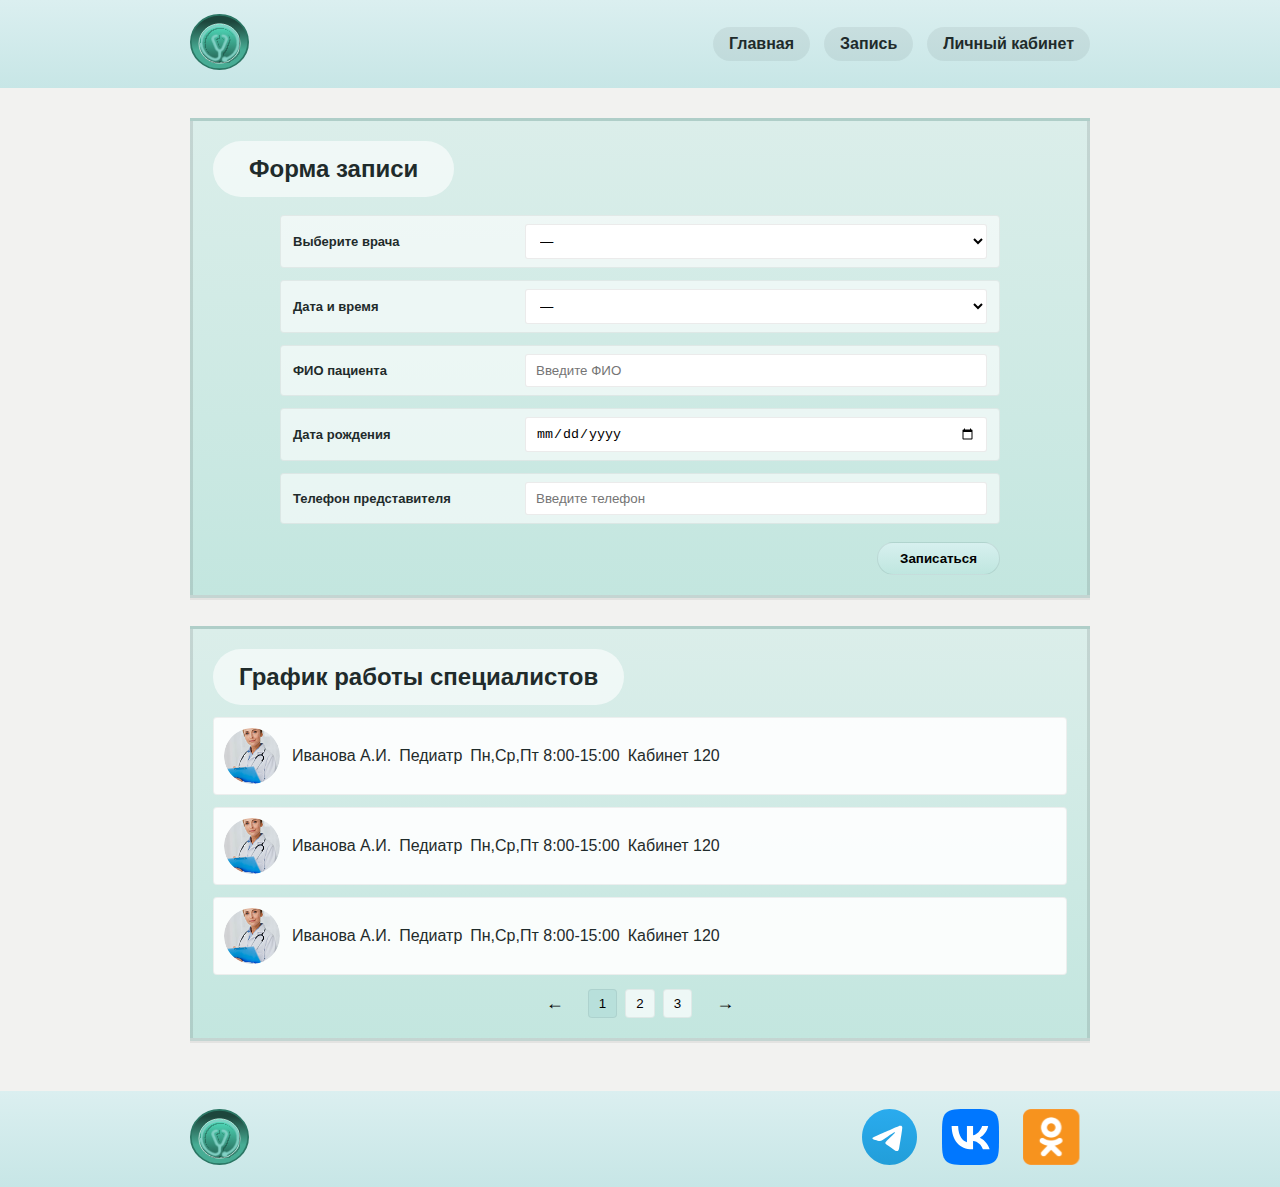
<file: log.html>
<!DOCTYPE html>
<html lang="ru">
<head>
  <meta charset="utf-8">
  <meta name="viewport" content="width=device-width,initial-scale=1">
  <title>АРДБ — запись</title>
  <link rel="stylesheet" href="css/style.css">
</head>
<body class="page">
  <header class="header">
    <div class="header__inner container">
      <div class="logo header__logo">
        <img src="icons/логотип.svg" alt="логотип" class="logo__img">
      </div>
      <nav class="nav header__nav">
        <a class="nav__item" href="index.html">Главная</a>
        <a class="nav__item" href="#">Запись</a>
        <a class="nav__item" href="sign.html">Личный кабинет</a>
      </nav>
    </div>
  </header>

  <main class="main container">
    <section class="form-card">
      <h2 class="form-card__title">Форма записи</h2>
      <form class="form-card__form" action="#" method="post">
        <div class="form-row">
          <label class="form-row__label">Выберите врача</label>
          <select class="form-row__control">
            <option>—</option>
          </select>
        </div>

        <div class="form-row">
          <label class="form-row__label">Дата и время</label>
          <select class="form-row__control">
            <option>—</option>
          </select>
        </div>

        <div class="form-row">
          <label class="form-row__label">ФИО пациента</label>
          <input class="form-row__control" type="text" placeholder="Введите ФИО">
        </div>

        <div class="form-row">
          <label class="form-row__label">Дата рождения</label>
          <input class="form-row__control" type="date">
        </div>

        <div class="form-row">
          <label class="form-row__label">Телефон представителя</label>
          <input class="form-row__control" type="tel" placeholder="Введите телефон">
        </div>

        <div class="form-actions">
          <button class="btn form-actions__submit" type="submit">Записаться</button>
        </div>
      </form>
    </section>

    <section class="schedule-card">
      <h2 class="schedule-card__title">График работы специалистов</h2>

      <ul class="schedule-card__list">
        <li class="schedule-card__item">
          <img src="img/Ellipse 4.png" alt="" class="schedule-card__avatar">
          <div class="schedule-card__info">
            <div class="schedule-card__name">Иванова А.И.</div>
            <div class="schedule-card__spec">Педиатр</div>
            <div class="schedule-card__time">Пн,Ср,Пт 8:00-15:00</div>
            <div class="schedule-card__room">Кабинет 120</div>
          </div>
        </li>

        <li class="schedule-card__item">
          <img src="img/Ellipse 4.png" alt="" class="schedule-card__avatar">
          <div class="schedule-card__info">
            <div class="schedule-card__name">Иванова А.И.</div>
            <div class="schedule-card__spec">Педиатр</div>
            <div class="schedule-card__time">Пн,Ср,Пт 8:00-15:00</div>
            <div class="schedule-card__room">Кабинет 120</div>
          </div>
        </li>

        <li class="schedule-card__item">
          <img src="img/Ellipse 4.png" alt="" class="schedule-card__avatar">
          <div class="schedule-card__info">
            <div class="schedule-card__name">Иванова А.И.</div>
            <div class="schedule-card__spec">Педиатр</div>
            <div class="schedule-card__time">Пн,Ср,Пт 8:00-15:00</div>
            <div class="schedule-card__room">Кабинет 120</div>
          </div>
        </li>
      </ul>

      <div class="pager">
        <button class="pager__btn">←</button>
        <div class="pager__pages">
          <button class="pager__page active">1</button>
          <button class="pager__page">2</button>
          <button class="pager__page">3</button>
        </div>
        <button class="pager__btn">→</button>
      </div>
    </section>
  </main>

  <footer class="footer">
    <div class="container footer__inner">
      <div class="footer__logo"><img src="icons/логотип.svg" alt="логотип" class="logo__img"></div>
      <div class="footer__socials">
        <a class="social" href="#"><img src="icons/Social Icons.svg" alt="tg" class="logo__img"></a>
        <a class="social" href="#"><img src="icons/Social Icons (1).svg" alt="VK" class="logo__img"></a>
        <a class="social" href="#"><img src="icons/image 1.svg" alt="ok" class="logo__img"></a>
      </div>
    </div>
  </footer>
</body>
</html>
</file>
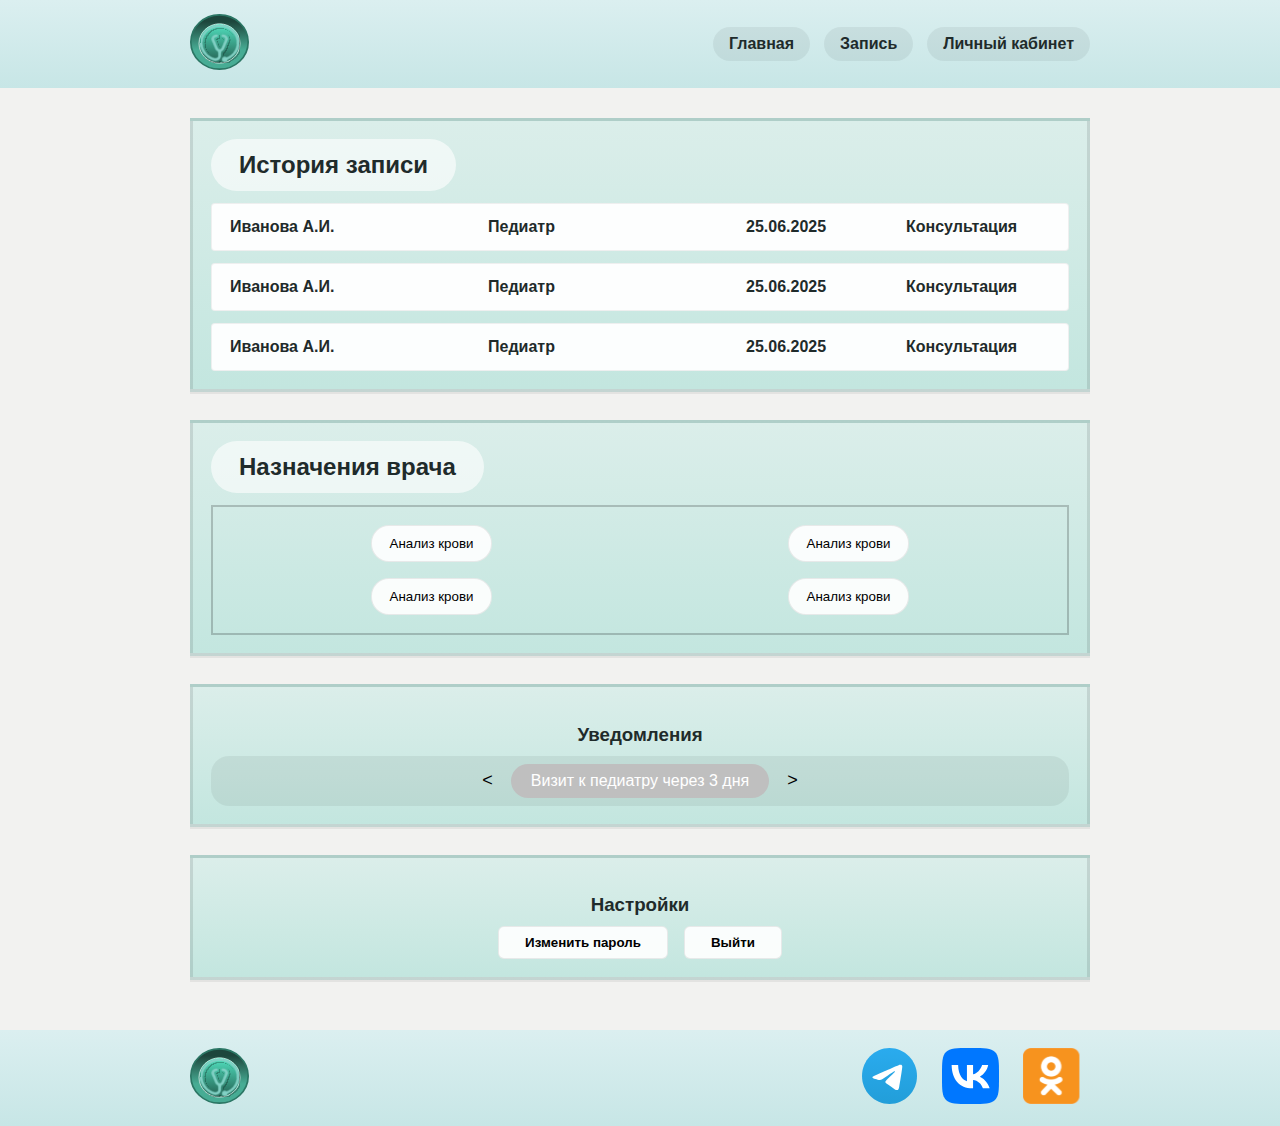
<file: sign.html>
<!DOCTYPE html>
<html lang="ru">
<head>
  <meta charset="utf-8">
  <meta name="viewport" content="width=device-width,initial-scale=1">
  <title>АРДБ — личный кабинет</title>
  <link rel="stylesheet" href="css/style.css">
</head>
<body class="page">
  <header class="header">
    <div class="header__inner container">
      <div class="logo header__logo">
        <img src="icons/логотип.svg" alt="логотип" class="logo__img">
      </div>
      <nav class="nav header__nav">
        <a class="nav__item" href="index.html">Главная</a>
        <a class="nav__item" href="log.html">Запись</a>
        <a class="nav__item" href="#">Личный кабинет</a>
      </nav>
    </div>
  </header>

  <main class="main container">
    <section class="history-card">
      <h2 class="history-card__title">История записи</h2>

      <ul class="history-card__list">
        <li class="history-card__item">
          <div class="history-card__col history-card__col--name">Иванова А.И.</div>
          <div class="history-card__col history-card__col--spec">Педиатр</div>
          <div class="history-card__col history-card__col--date">25.06.2025</div>
          <div class="history-card__col history-card__col--type">Консультация</div>
        </li>

        <li class="history-card__item">
          <div class="history-card__col history-card__col--name">Иванова А.И.</div>
          <div class="history-card__col history-card__col--spec">Педиатр</div>
          <div class="history-card__col history-card__col--date">25.06.2025</div>
          <div class="history-card__col history-card__col--type">Консультация</div>
        </li>

        <li class="history-card__item">
          <div class="history-card__col history-card__col--name">Иванова А.И.</div>
          <div class="history-card__col history-card__col--spec">Педиатр</div>
          <div class="history-card__col history-card__col--date">25.06.2025</div>
          <div class="history-card__col history-card__col--type">Консультация</div>
        </li>
      </ul>
    </section>

    <section class="orders-card">
      <h2 class="orders-card__title">Назначения врача</h2>

      <div class="orders-card__panel">
        <button class="order-btn">Анализ крови</button>
        <button class="order-btn">Анализ крови</button>
        <button class="order-btn">Анализ крови</button>
        <button class="order-btn">Анализ крови</button>
      </div>
    </section>

    <section class="notifications-card">
      <h3 class="notifications-card__title">Уведомления</h3>

      <div class="notifications-card__ticker">
        <button class="ticker__nav">&lt;</button>
        <div class="ticker__text">Визит к педиатру через 3 дня</div>
        <button class="ticker__nav">&gt;</button>
      </div>
    </section>

    <section class="settings-card">
      <h3 class="settings-card__title">Настройки</h3>

      <div class="settings-card__controls">
        <button class="btn settings-card__btn">Изменить пароль</button>
        <button class="btn settings-card__btn">Выйти</button>
      </div>
    </section>
  </main>

  <footer class="footer">
    <div class="container footer__inner">
        <div class="footer__logo"><img src="icons/логотип.svg" alt="логотип" class="logo__img"></div>
        <div class="footer__socials">
        <a class="social" href="#"><img src="icons/Social Icons.svg" alt="tg" class="logo__img"></a>
        <a class="social" href="#"><img src="icons/Social Icons (1).svg" alt="VK" class="logo__img"></a>
        <a class="social" href="#"><img src="icons/image 1.svg" alt="ok" class="logo__img"></a>
      </div>
    </div>
  </footer>
</body>
</html>
</file>
<file: css/style.css>
* {
  box-sizing: border-box;
}

html, body {
  height: 100%;
  font-family: Arial, Helvetica, sans-serif;
  color: #222;
  background: #f2f7f7;
  margin: 0;
  padding: 0;
}

.container {
  width: 90%;
  max-width: 1000px;
  margin: 0 auto;
}

.header {
  background: linear-gradient(#dbeff0, #c7e6e6);
  padding: 18px 0;
}
.header__inner {
  display: flex;
  align-items: center;
  justify-content: space-between;
}

.logo__img {
  height: 60px;
}

.nav {
  display: flex;
  gap: 18px;
}
.nav__item {
  background: rgba(0, 0, 0, 0.06);
  padding: 10px 18px;
  border-radius: 28px;
  text-decoration: none;
  color: #222;
  font-weight: 600;
}

.hero {
  padding: 24px 0;
  background-image: url("bg-bubbles.png");
  background-repeat: no-repeat;
  background-position: center top;
}
.hero__inner {
  text-align: center;
}
.hero__title {
  font-size: 20px;
  margin: 0 0 18px;
}
.hero__row {
  display: flex;
  gap: 24px;
  align-items: center;
  justify-content: center;
}
.hero__circle {
  width: 220px;
  height: 220px;
  border-radius: 50%;
  background: radial-gradient(circle at 30% 30%, #9cc6c0, #d7efe9);
  display: flex;
  align-items: center;
  justify-content: center;
  box-shadow: 0 2px 0 rgba(0, 0, 0, 0.08);
}
.hero__circle-text {
  text-align: center;
  color: #6d7a7a;
  font-weight: 600;
}
.hero__photo {
  width: 420px;
  max-width: 45%;
  background: #fff;
  padding: 8px;
  box-shadow: 0 2px 6px rgba(0, 0, 0, 0.1);
}
.hero__img {
  display: block;
  width: 100%;
  height: auto;
}

.contacts {
  padding: 12px 0;
}
.contacts .contacts__list {
  display: flex;
  gap: 16px;
  justify-content: center;
  list-style: none;
  padding: 0;
  margin: 0;
  color: #6d7a7a;
  font-size: 14px;
}

.main {
  padding: 18px 0;
}

.news {
  background: rgba(180, 230, 227, 0.4);
  border: 3px solid rgba(0, 0, 0, 0.08);
  padding: 12px;
}
.news__title {
  text-align: center;
  padding: 8px 0;
  font-weight: 700;
}
.news__grid {
  display: flex;
  gap: 18px;
  margin-top: 12px;
}
.news__card {
  background: #fff;
  border: 1px solid rgba(0, 0, 0, 0.08);
  padding: 12px;
  width: 100%;
  display: flex;
  flex-direction: column;
  align-items: center;
}
.news__card-title {
  margin-top: 8px;
  text-align: center;
  color: #6d7a7a;
  font-size: 14px;
}
.news__img {
  width: 160px;
  height: 110px;
  -o-object-fit: cover;
     object-fit: cover;
  border-radius: 6px;
}

.actions {
  display: flex;
  flex-direction: column;
  gap: 12px;
  align-items: center;
  margin: 18px 0;
}

.btn {
  background: linear-gradient(#d6eef0, #bfe4df);
  border-radius: 24px;
  padding: 10px 40px;
  border: 1px solid rgba(0, 0, 0, 0.08);
  cursor: pointer;
  font-weight: 600;
}

.footer {
  background: linear-gradient(#dbeff0, #c7e6e6);
  padding: 18px 0;
  margin-top: 18px;
}
.footer__inner {
  display: flex;
  justify-content: space-between;
  align-items: center;
}
.footer .social {
  margin-left: 10px;
  text-decoration: none;
  color: #6d7a7a;
}

* {
  box-sizing: border-box;
}

html, body {
  height: 100%;
  margin: 0;
  font-family: Arial, Helvetica, sans-serif;
  color: #1f2b2b;
  background: #f2f2f0;
}

.container {
  width: 92%;
  max-width: 900px;
  margin: 0 auto;
}

.header {
  background: linear-gradient(#dbeff0, #c7e6e6);
  padding: 14px 0;
}
.header__inner {
  display: flex;
  align-items: center;
  justify-content: space-between;
}

.logo__img {
  height: 56px;
  margin-right: 10px;
}

.nav {
  display: flex;
  gap: 14px;
}
.nav__item {
  background: rgba(0, 0, 0, 0.06);
  padding: 8px 16px;
  border-radius: 28px;
  text-decoration: none;
  color: #1f2b2b;
  font-weight: 600;
}

.main {
  padding: 30px 0;
  display: flex;
  flex-direction: column;
  align-items: center;
  gap: 30px;
}

.form-card {
  width: 100%;
  background: linear-gradient(#dbeeea, #c3e6df);
  border: 3px solid rgba(0, 0, 0, 0.1);
  padding: 20px;
  box-shadow: 0 2px 0 rgba(0, 0, 0, 0.06);
}
.form-card__title {
  text-align: center;
  background: rgba(255, 255, 255, 0.6);
  display: inline-block;
  padding: 14px 36px;
  border-radius: 30px;
  font-weight: 700;
  margin: 0 0 18px 0;
}

.form-card__form {
  display: grid;
  gap: 12px;
  max-width: 720px;
  margin: 0 auto;
}

.form-row {
  display: grid;
  grid-template-columns: 220px 1fr;
  align-items: center;
  gap: 12px;
  background: rgba(255, 255, 255, 0.6);
  padding: 8px 12px;
  border-radius: 4px;
  border: 1px solid rgba(0, 0, 0, 0.06);
}
.form-row__label {
  font-weight: 700;
  font-size: 13px;
}
.form-row__control {
  padding: 8px 10px;
  border: 1px solid rgba(0, 0, 0, 0.08);
  border-radius: 3px;
  background: #fff;
}

.form-actions {
  display: flex;
  justify-content: flex-end;
  margin-top: 6px;
}
.form-actions__submit {
  background: linear-gradient(#d7f0ef, #bfe6df);
  border-radius: 18px;
  padding: 8px 22px;
  border: 1px solid rgba(0, 0, 0, 0.08);
  cursor: pointer;
}

.schedule-card {
  width: 100%;
  background: linear-gradient(#dbeeea, #c3e6df);
  border: 3px solid rgba(0, 0, 0, 0.1);
  padding: 20px;
  box-shadow: 0 2px 0 rgba(0, 0, 0, 0.06);
}
.schedule-card__title {
  text-align: center;
  background: rgba(255, 255, 255, 0.6);
  display: inline-block;
  padding: 14px 26px;
  border-radius: 30px;
  font-weight: 700;
  margin: 0 0 12px 0;
}

.schedule-card__list {
  list-style: none;
  padding: 0;
  margin: 0;
  display: flex;
  flex-direction: column;
  gap: 12px;
}

.schedule-card__item {
  display: flex;
  gap: 12px;
  align-items: center;
  background: rgba(255, 255, 255, 0.9);
  border: 1px solid rgba(0, 0, 0, 0.06);
  padding: 10px;
  border-radius: 4px;
}

.schedule-card__avatar {
  width: 56px;
  height: 56px;
  border-radius: 50%;
  -o-object-fit: cover;
     object-fit: cover;
}

.schedule-card__info {
  display: flex;
  gap: 8px;
  align-items: center;
  flex-wrap: wrap;
  width: 100%;
}
.schedule-card__info__name {
  font-weight: 700;
}
.schedule-card__info__spec, .schedule-card__info__time, .schedule-card__info__room {
  color: #6b7a7a;
  font-size: 13px;
}

.pager {
  display: flex;
  align-items: center;
  justify-content: center;
  gap: 18px;
  margin-top: 14px;
}
.pager__btn {
  background: transparent;
  border: none;
  font-size: 18px;
  cursor: pointer;
}
.pager__pages {
  display: flex;
  gap: 8px;
}
.pager__page {
  background: rgba(255, 255, 255, 0.7);
  border: 1px solid rgba(0, 0, 0, 0.06);
  padding: 6px 10px;
  border-radius: 4px;
  cursor: pointer;
}
.pager__page.active {
  background: #b8e0db;
}

.footer {
  background: linear-gradient(#dbeff0, #c7e6e6);
  padding: 18px 0;
  margin-top: 20px;
}
.footer__inner {
  display: flex;
  justify-content: space-between;
  align-items: center;
}

* {
  box-sizing: border-box;
}

html, body {
  height: 100%;
  margin: 0;
  font-family: Arial, Helvetica, sans-serif;
  color: #1f2b2b;
  background: #f2f2f0;
}

.container {
  width: 92%;
  max-width: 900px;
  margin: 0 auto;
}

.header {
  background: linear-gradient(#dbeff0, #c7e6e6);
  padding: 14px 0;
}
.header__inner {
  display: flex;
  align-items: center;
  justify-content: space-between;
}

.main {
  padding: 30px 0;
  display: flex;
  flex-direction: column;
  gap: 28px;
  align-items: center;
}

.history-card, .orders-card, .notifications-card, .settings-card {
  width: 100%;
  background: linear-gradient(#dbeeea, #c3e6df);
  border: 3px solid rgba(0, 0, 0, 0.1);
  padding: 18px;
  box-shadow: 0 2px 0 rgba(0, 0, 0, 0.06);
}

.history-card__title, .orders-card__title {
  text-align: center;
  background: rgba(255, 255, 255, 0.6);
  display: inline-block;
  padding: 12px 28px;
  border-radius: 30px;
  font-weight: 700;
  margin: 0 0 12px 0;
}

.history-card__list {
  list-style: none;
  padding: 0;
  margin: 0;
  display: flex;
  flex-direction: column;
  gap: 12px;
}

.history-card__item {
  display: grid;
  grid-template-columns: 1fr 1fr 160px 160px;
  align-items: center;
  background: rgba(255, 255, 255, 0.95);
  padding: 10px;
  border-radius: 4px;
  border: 1px solid rgba(0, 0, 0, 0.06);
}

.history-card__col {
  padding: 4px 8px;
  font-weight: 600;
}
.history-card__col--name {
  max-width: 220px;
}

.orders-card__panel {
  border: 2px solid rgba(0, 0, 0, 0.2);
  padding: 18px;
  display: grid;
  grid-template-columns: repeat(2, 1fr);
  gap: 16px;
  align-items: center;
  justify-items: center;
}

.order-btn {
  padding: 10px 18px;
  border-radius: 18px;
  background: rgba(255, 255, 255, 0.9);
  border: 1px solid rgba(0, 0, 0, 0.08);
  cursor: pointer;
}

.notifications-card__title, .settings-card__title {
  text-align: center;
  font-weight: 700;
  margin-bottom: 10px;
}

.notifications-card__ticker {
  display: flex;
  align-items: center;
  justify-content: center;
  gap: 12px;
  background: rgba(0, 0, 0, 0.06);
  padding: 8px 12px;
  border-radius: 18px;
}

.ticker__nav {
  background: transparent;
  border: none;
  font-size: 18px;
  cursor: pointer;
}

.ticker__text {
  background: #bfbfbf;
  padding: 8px 20px;
  border-radius: 18px;
  color: #fff;
}

.settings-card__controls {
  display: flex;
  gap: 16px;
  justify-content: center;
}

.settings-card__btn {
  padding: 8px 26px;
  border-radius: 6px;
  border: 1px solid rgba(0, 0, 0, 0.08);
  background: rgba(255, 255, 255, 0.9);
}

.footer {
  background: linear-gradient(#dbeff0, #c7e6e6);
  padding: 18px 0;
  margin-top: 20px;
}
.footer__inner {
  display: flex;
  justify-content: space-between;
  align-items: center;
}/*# sourceMappingURL=style.css.map */
</file>
